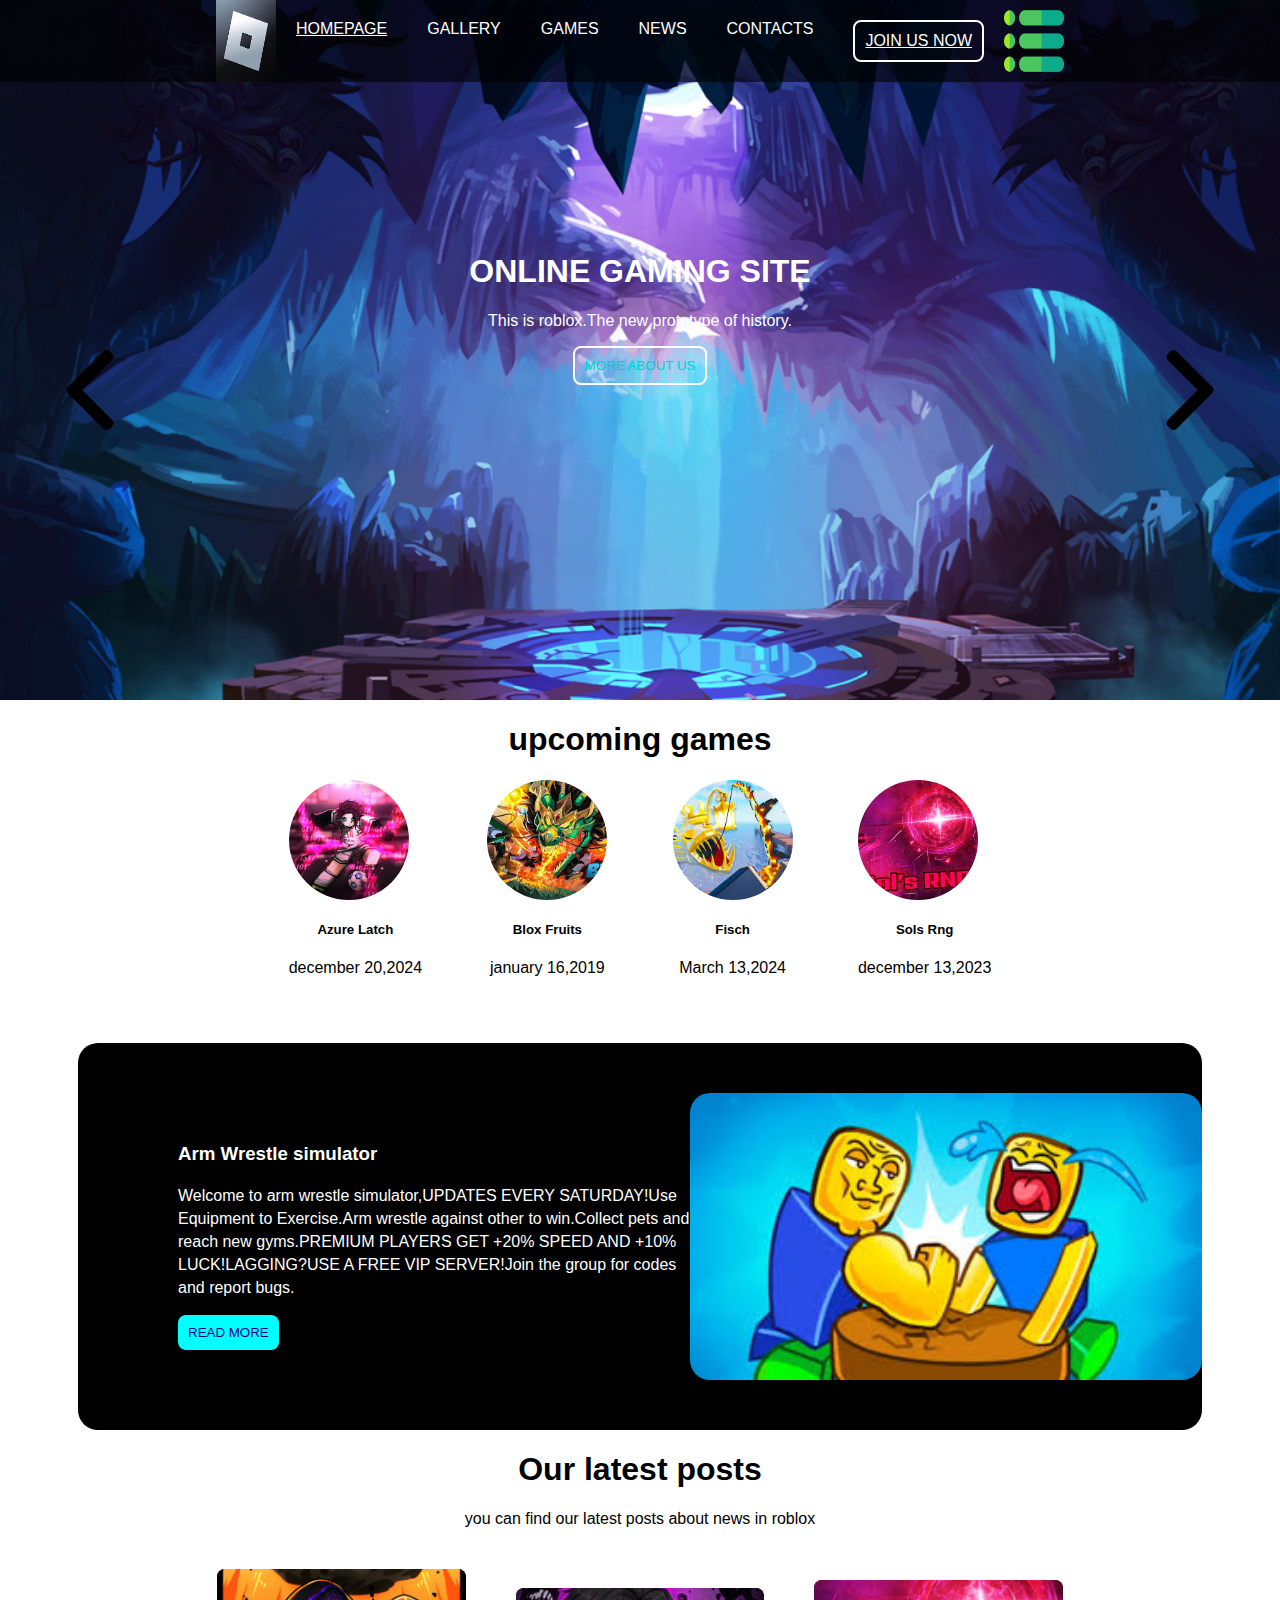
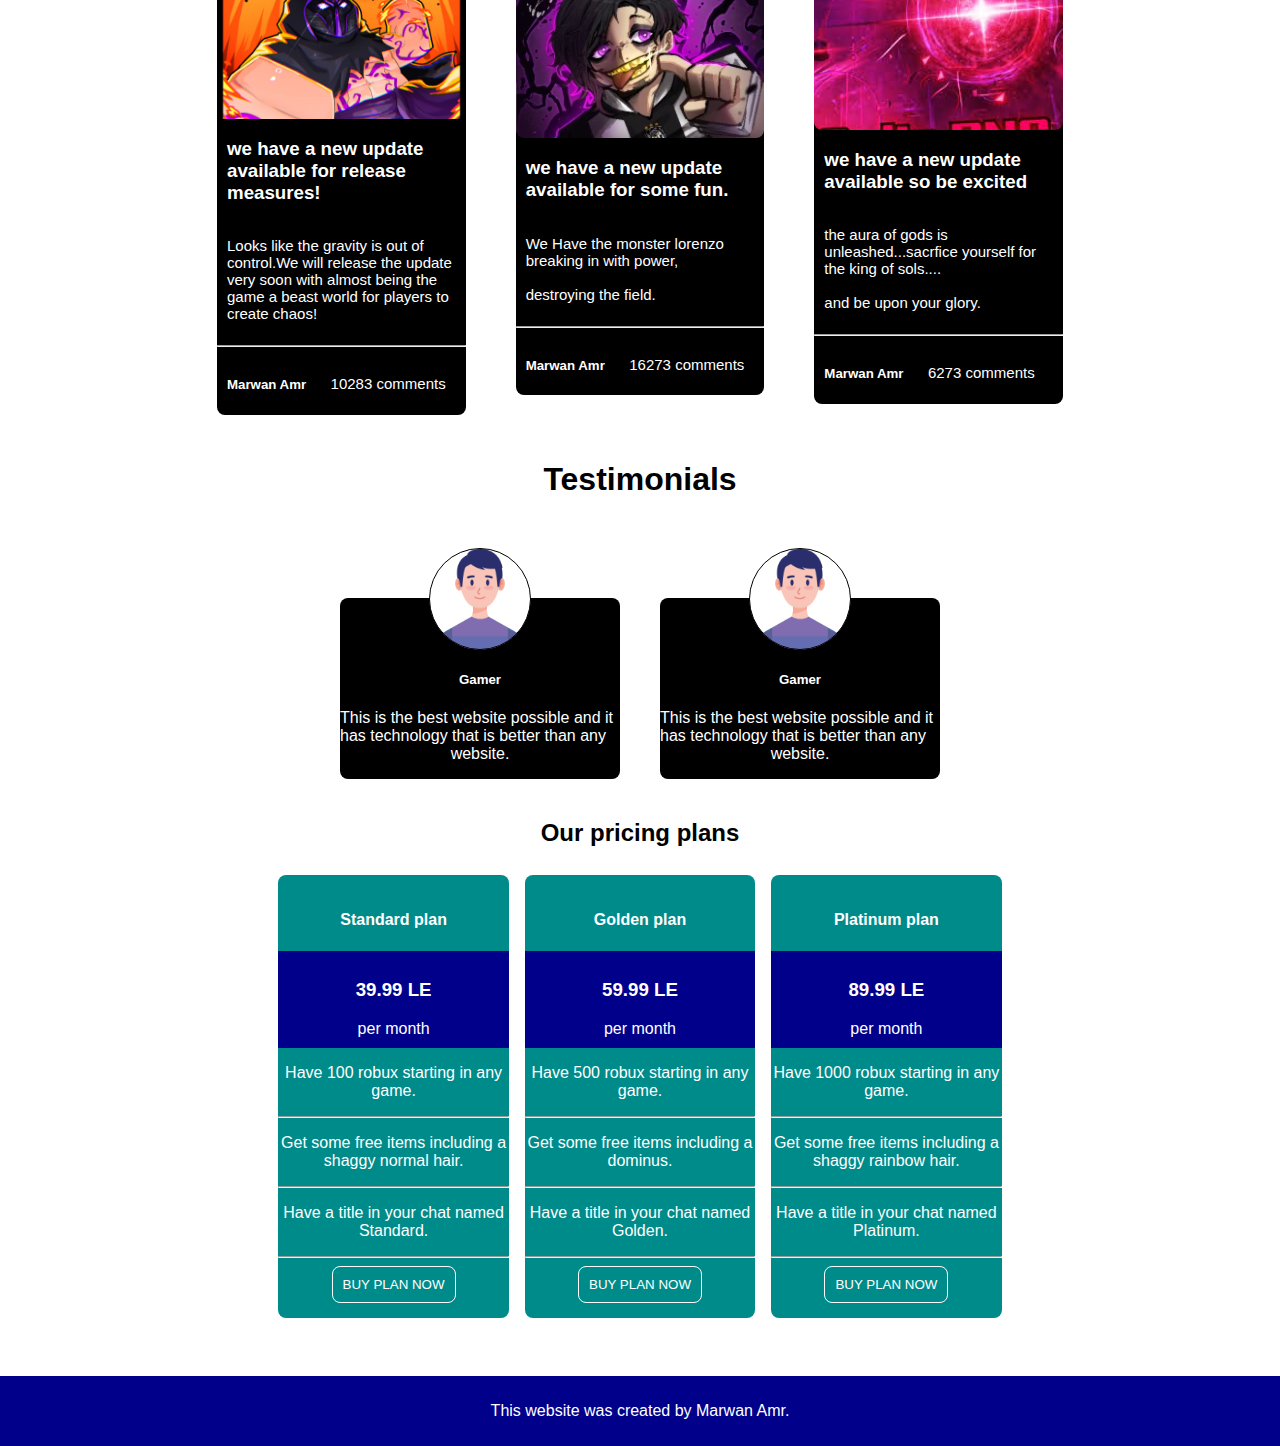
<file: index.html>
<!DOCTYPE html>
<html lang="en">
    <head>
        <meta charset="UTF-8" />
        <title>Gaming website</title>
        <link rel="stylesheet" href="style.css">
      
    </head>

<body>
  <div class="content" id="content">
  <div class=navbar >
    <img src="roblox%20(2).jpg" width="60px">
    <a href="index.html">HOMEPAGE</a>
    <a>GALLERY</a>
    <a>GAMES</a>
    <a>NEWS</a>
    <a>CONTACTS</a>
    <a href="join.html" class="join">JOIN US NOW</a>
    <img id="menu" src="list.png" width = "60px">
    </div>
  <ul id="list">
    <li>Horror</li>
    <li>Action</li>
     <li>Sports</li>
     <li>Adventure</li>
    </ul>
    
   <img id="left" src ="left-arrow.png" width = "80px" class = "left">  
  <img id="right" src ="right-arrow%20(1).png" width = "80px" class = "right">
  <div class="details">
    <h1>ONLINE GAMING SITE</h1>
    <p>This is roblox.The new prototype of history.</p>
    <button>MORE ABOUT US </button>
    
    
    
    </div>
  </div>
  
  <div class="upcoming">
  <h1>upcoming games</h1>
  <div class="games">
    <div class="game">
    <div class="img4"></div>
      <h5>Azure Latch</h5>
      <p>december 20,2024</p>
    </div>
    <div class="game">
    <div class="img3"></div>
    <h5>Blox Fruits</h5>
      <p>january 16,2019</p>
    </div>
    <div class="game">
    <div class="img2"></div>
    <h5>Fisch</h5>
      <P>March 13,2024</P>
    </div>
    <div class="game">
    <div class="img1"></div>
    <h5>Sols Rng</h5>
      <p>december 13,2023</p>
    </div>
    
    </div>
  </div>
  
  
  <div class="maingame">
  
  <div class="gamedetails">
    <h3>Arm Wrestle simulator</h3>
    <p>Welcome to arm wrestle simulator,UPDATES EVERY SATURDAY!Use Equipment to Exercise.Arm wrestle against other to win.Collect pets and reach new gyms.PREMIUM PLAYERS GET +20% SPEED AND +10% LUCK!LAGGING?USE A FREE VIP SERVER!Join the group for codes and report bugs.</p>
    <button>READ MORE</button>
    </div>
  <img src="arm.jpg">
  
  </div>
    
    <div class="postscontent">
  <h1>Our latest posts</h1>
  <p>you can find our latest posts about news in roblox</p>
      <div class="posts">
      <div class="post">
        <div class="img7"></div>
        <h3>we have a new update available for release measures!</h3>
        <p>Looks like the gravity is out of control.We will release the update very soon with almost being the game a beast world for players to create chaos!</p>
        <hr>
        <h5>Marwan Amr</h5>
        <p>10283 comments</p>
        </div>
       <div class="post">
        <div class="img5"></div>
        <h3>we have a new update available for some fun.</h3>
        <p>We Have the monster lorenzo breaking in with power,<br><br>destroying the field.</p>
        <hr>
        <h5>Marwan Amr</h5>
        <p>16273 comments</p>
        </div>
         <div class="post">
        <div class="img6"></div>
        <h3>we have a new update available so be excited</h3>
        <p>the aura of gods is unleashed...sacrfice yourself for the king of sols....<br><br>and be upon your glory.</p>
        <hr>
        <h5>Marwan Amr</h5>
        <p>6273 comments</p>
        </div>
      </div>
  </div>
    
  
  <div class="test">
   <h1>Testimonials</h1>
    <div class="testis">
    <div class="testi testi1">
      <div class="img"></div>
      <h5>Gamer</h5>
      <p>This is the best website possible and it has technology that is better than any website.</p>
      </div>
      <div class="testi testi2w">
      <div class="img"></div>
        <h5>Gamer</h5>
        <p>This is the best website possible and it has technology that is better than any website.</p>
      </div>
    </div>
  </div>
  
  <div class="pricing">
  <h2>Our pricing plans</h2>
    <div class="prices">
    <div class="price">
      <h4>Standard plan</h4>
      <div class="planprice">
      <h3>39.99 LE</h3>
        per month
        </div>
      <div class="plandetails">
      <p>Have 100 robux starting in any game.</p>
        <hr>
      <p>Get some free items including a shaggy normal hair.</p>
        <hr>
      <p>Have a title in your chat named Standard.</p>
        <hr>
      </div>
        <button>BUY PLAN NOW</button>
      </div> <div class="price">
      <h4>Golden plan</h4>
      <div class="planprice">
      <h3>59.99 LE</h3>
        per month
        </div>
      <div class="plandetails1">
      <p>Have 500 robux starting in any game.</p>
        <hr>
      <p>Get some free items including a dominus.</p>
        <hr>
      <p>Have a title in your chat named Golden.</p>
        <hr>
      </div>
        <button>BUY PLAN NOW</button>
      </div> <div class="price">
      <h4>Platinum plan</h4>
      <div class="planprice">
      <h3>89.99 LE</h3>
        per month
        </div>
      <div class="plandetails2">
      <p>Have 1000 robux starting in any game.</p>
        <hr>
      <p>Get some free items including a shaggy rainbow hair.</p>
        <hr>
      <p>Have a title in your chat named Platinum.</p>
        <hr>
      </div>
        <button>BUY PLAN NOW</button>
      </div>
    </div>
  </div>
  <div class="footer">
  <p>This website was created by Marwan Amr.</p>
  </div>
  
  
  
  
  
  
  
  
  
  
  
  
  
  
  
  
  </body>
  <script src = "script.js"></script>
</html>
</file>
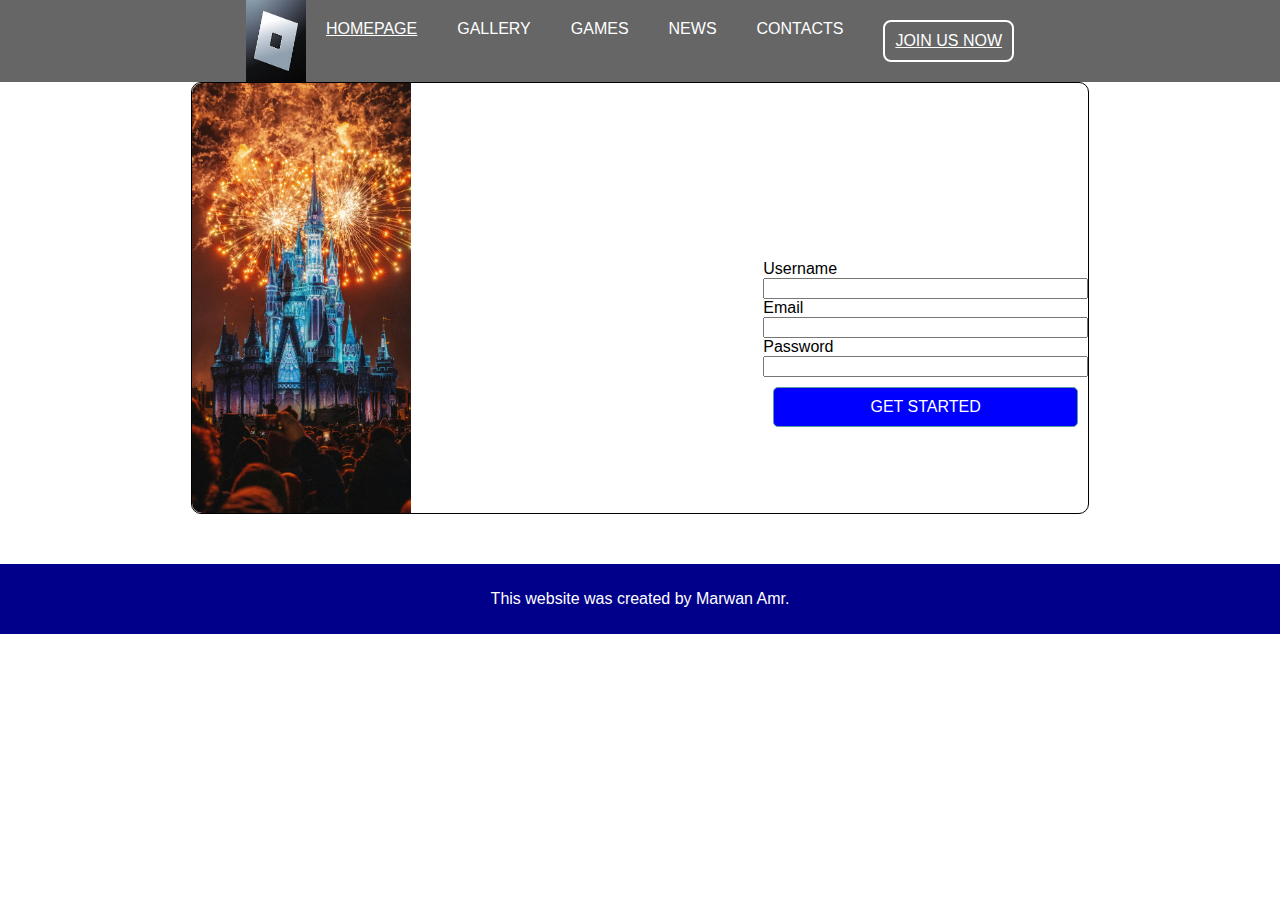
<file: join.html>
<!DOCTYPE html>
<html lang="en">
    <head>
        <meta charset="UTF-8" />
        <title>Gaming website</title>
        <link rel="stylesheet" href="style.css">
    </head>

<body>
  <div class=navbar joinnavbar>
    <img src="roblox%20(2).jpg" width="60px">
    <a href="index.html">HOMEPAGE</a>
    <a>GALLERY</a>
    <a>GAMES</a>
    <a>NEWS</a>
    <a>CONTACTS</a>
    <a href="join.html" class="join">JOIN US NOW</a>
    </div>
    <div class="joinform">
    <div class="image"></div>
    <div class="form"></div>
        <form>
            Username
        <input type="Text">
            Email
        <input type="Email">
            Password
        <input type="password">  
            <button>GET STARTED</button>
        </form>
    </div>
    <div class="footer">
  <p>This website was created by Marwan Amr.</p>
  </div>
    
    
    
    
    
    
    </body>
</html>
</file>
<file: style.css>
body{
    margin: 0px;
    padding:0px;
}
*{
    font-family: arial;
}


div.content{
   height: 700px; 
    background-repeat: no-repeat;
    background-size: cover;
}
div.navbar{
    
    display: flex;
    justify-content: center;
    align-content: center;
    background-color: rgba(0,0,0,0.6);
}
div.navbarjoinnavbar{
    background-color: black;
    
}
div.navbar a{
    
   color:white;
   margin:20px;
    
}
div.navbar a.join{
    padding:10px;
    border-radius: 8px;
    border: 2px solid white;
    background-color: transparent;
    color:white;
}
div.details{
    text-align: center;
    padding-top: 150px;
    color: white;

}
div.details button{
   padding:10px;
    border-radius: 8px;
    border: 2px solid white;
    background-color: transparent;
    color:darkturquoise; 
}
div.upcoming h1{
    text-align: center;
    
}
div.games{
    display: flex;
    width: 60%;
    margin: auto;
    justify-content: space-around;
    align-items: center;
}
div.game{
    text-align: center;
}
div.game div.img1{
    width: 120px;
    height:120px;
    border-radius: 120px;
    background-image: url(sols%20rng.jpg);
        background-size:cover;
    background-position: center;
}
div.game div.img2{ width: 120px;
    height:120px;
    border-radius: 120px;
    background-image: url(fisch.jpg);
        background-size:cover;
    background-position: center;
}
div.game div.img3{ width: 120px;
    height:120px;
    border-radius: 120px;
    background-image: url(blox%20fruits.jpg);
        background-size:cover;
    background-position: center;
}
div.game div.img4{ width: 120px;
    height:120px;
    border-radius: 120px;
    background-image: url(azure%20latch.jpg);
        background-size:cover;
    background-position: center;
}
div.maingame{
    display: flex;
    justify-content: center;
    align-items: center;
    width: 80%;
    margin: auto;
    background-color: black;
    color:white;
    padding: 50px;
    border-radius: 20px;
    line-height: 23px;
    margin-top:50px;
}
div.gamedetails{
    width: 50%;
    
    
}
div.maingame button{
    padding:10px;
    border-radius: 8px;
    background-color: aqua;
    color:darkblue;
    border: none;
    
}

div.maingame img{
    margin-right: -100px;
    border-radius: 20px;
    width:50%;
}
div.postscontent h1,div.postscontent p{
    text-align: center;
    
}
div.posts{ display: flex;
    width: 70%;
    margin: auto;
    justify-content: space-around;
    align-items: center;
}
div.post{
    margin:25px;
    background-color: black;
    color: white;
    border-radius: 8px;
    width: 30%;
}
div.post p{
    font-size: 15px;  
    text-align: left;
}
div.post p, div.post h5{
    
    display: inline-block;
    
}


div.post h3, div.post p, div.post h5{
    
    padding-right:10px;
    padding-left: 10px;
    
}
div.post div.img7{
    background-image: url('Gravity4.webp');
   height: 150px;
    background-position: center;
    background-size: cover;
    border-radius: 8px;
}
div.post div.img5{
    background-image: url(lorenzo.webp);
   height: 150px;
    background-position: center;
    background-size: cover;
    border-radius: 8px;
}
div.post div.img6{
    background-image: url(sols%20rng.jpg);
   height: 150px;
    background-position: center;
    background-size: cover;
    border-radius: 8px;
}
div.testis{
    display: flex;
    width: 50%;
    margin: auto;
    justify-content: space-around;
    align-items: center;
}   
div.test h1{
    text-align: center;
    margin-bottom: 80px;
}
div.testi{
    margin:20px;
    text-align-last: center;
    background-color: black;
    color: white;
    border-radius: 8px;
}
div.testi div.img{
    width: 100px;
    background-color: white;
    height: 100px;
    margin: auto;
    border-radius: 100px;
    margin-top: -50px;
    background-image: url(boy.png);
    background-size: cover;
    background-position: center;
    border: 1px solid black;
}

div.pricing h2{
text-align: center;
}    
div.prices{
    display: flex;
    justify-content: center;
    width: 60%;
    margin:auto;
    text-align: center;
}
div.price{
    width: 30%;
    background-color: darkcyan;
    color: white;
    margin: 8px;
    padding-bottom: 15px;
    padding-top: 15px;
    border-radius: 8px;
}
div.price button{padding:10px;
    border-radius: 8px;
    background-color:transparent;
    color:white;
    border: 1px solid white;   
}
div.planprice{
   background-color: darkblue;
    padding-top: 10px;
    padding-bottom: 10px;
}
div.planpice h3{
    margin: 0px;
    
}
div.joinform{
    justify-content: center;
    display: flex;
    margin: auto;
    width: 70%;
    border: 1px solid black;
    border-radius: 10px;
    margin-top: 50p;
}
div.joinform div.image, div.joinform div.form{
    width: 35%; 
}
div.joinform div.form{
    width: 65%;
    
}
div.joinform div.image{
    background-image: url(fantasy1.jpg);
    background-size: cover;
    background-position: top;
    height: 400px;
    padding: 15px;
    border-top-left-radius: 10px;
    border-bottom-left-radius:10px;
}
form imput, form button{
    padding: 10px;
    font-size: 16px;
    border: 1px solid cadetblue;
    border-radius: 5px;
    display: block;
    margin: 10px;
}
form{
   display: flex;
    flex-direction: column;
    width: 60%;
        margin:auto;
    padding-top: 100px;
}
form button{
    background-color: blue;
    color: white;
    
}
div.footer{
    color: white;
    background-color: darkblue;
    text-align: center;
    padding:10px;
    margin-top:50px;
}
ul{
display:none;
 background-color: white;
    position: fixed;
    top: 70px;
    right:230px;    
}
.left{
    position: fixed;
    top: 350px;
    left: 50px;
}
.right{
    
position: fixed;
     top: 350px;
    right: 50px;
}
</file>
